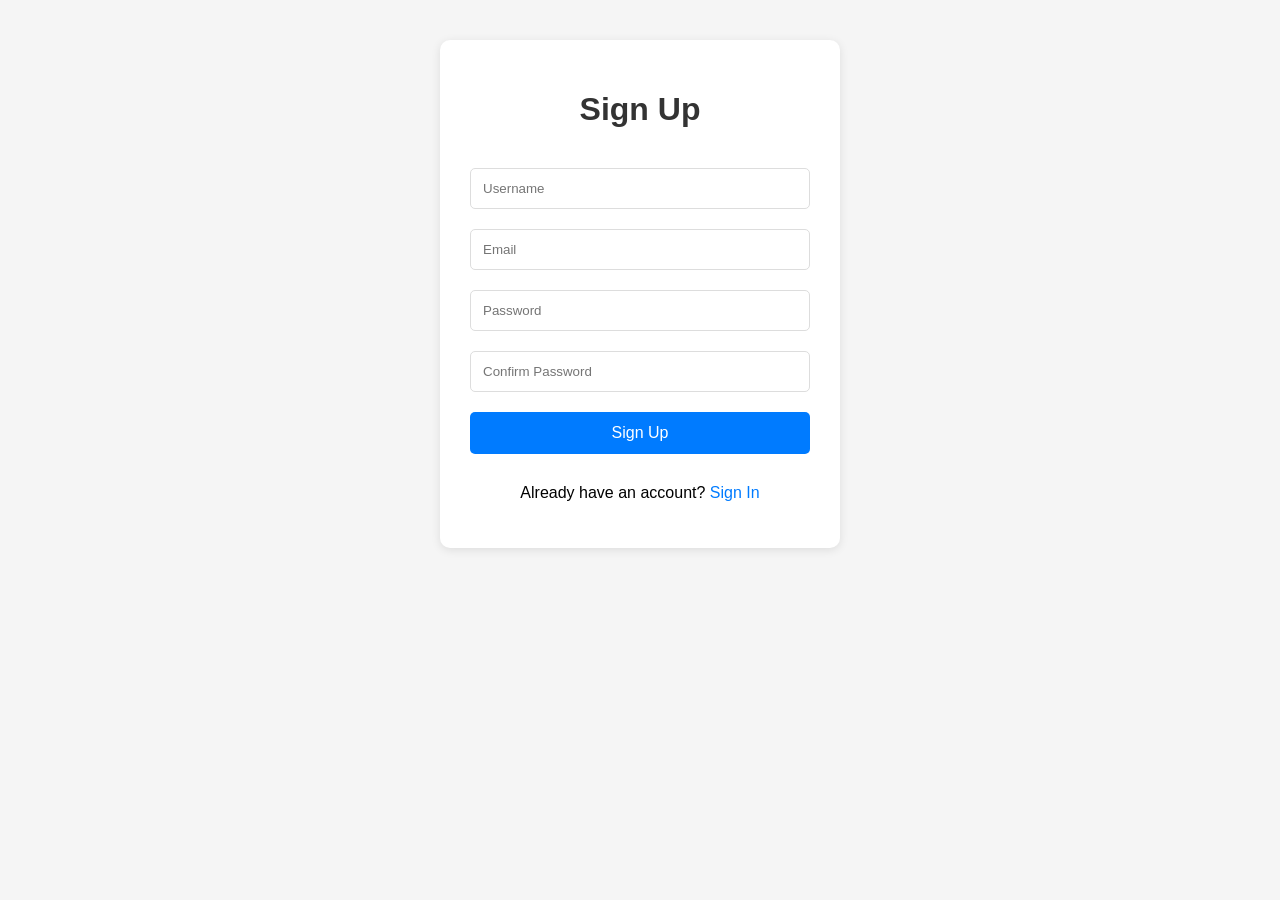
<file: index.html>
<!DOCTYPE html>
<html lang="en">
<head>
    <meta charset="UTF-8">
    <meta name="viewport" content="width=device-width, initial-scale=1.0">
    <title>Sign Up - Todo App</title>
    <link rel="stylesheet" href="index.css">
</head>
<body>
    <div class="container">
        <h1>Sign Up</h1>
        <form id="signupForm">
            <input type="text" id="username" placeholder="Username" required>
            <input type="email" id="email" placeholder="Email" required>
            <input type="password" id="password" placeholder="Password" required>
            <input type="password" id="confirmPassword" placeholder="Confirm Password" required>
            <button type="submit">Sign Up</button>
        </form>
        <div id="message"></div>
        <div class="link">
            <p>Already have an account? <a href="signin.html">Sign In</a></p>
        </div>
    </div>
</body>
<script src="index.js"></script>
</html>
</file>
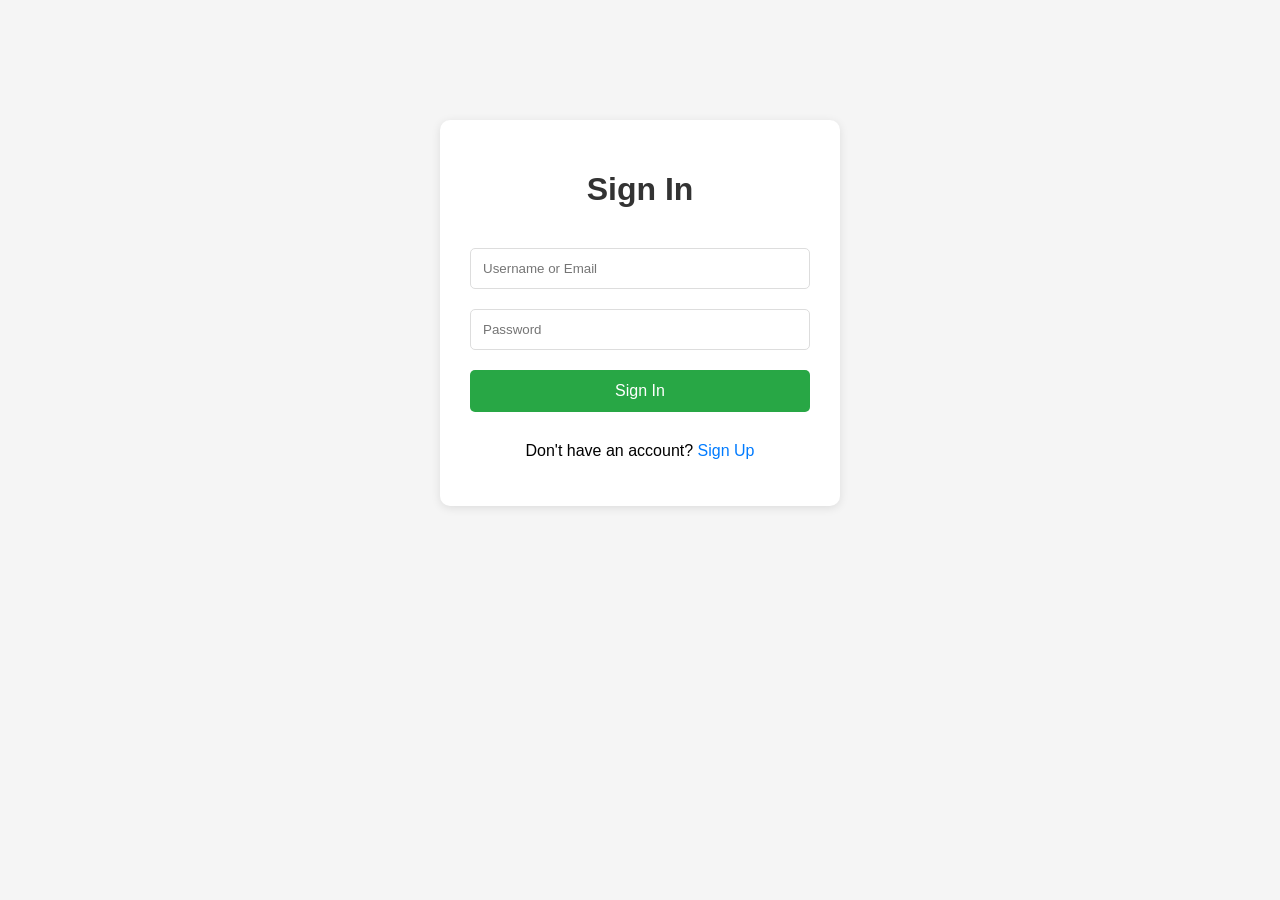
<file: dashboard.html>
<!DOCTYPE html>
<html lang="en">
<head>
    <meta charset="UTF-8">
    <meta name="viewport" content="width=device-width, initial-scale=1.0">
    <title>Todo App - Dashboard</title>
<link rel="stylesheet" href="dashboard.css">
</head>
<body>
    <header class="header">
        <div class="header-content">
            <div class="welcome-msg">
                Welcome, <span id="username">User</span>!
            </div>
            <button class="logout-btn" onclick="logout()">Logout</button>
        </div>
    </header>

    <div class="container">
        <!-- Statistics -->
        <div class="stats">
            <div class="stat-item">
                <div class="stat-number" id="totalTodos">0</div>
                <div class="stat-label">Total Tasks</div>
            </div>
            <div class="stat-item">
                <div class="stat-number" id="completedTodos">0</div>
                <div class="stat-label">Completed</div>
            </div>
            <div class="stat-item">
                <div class="stat-number" id="pendingTodos">0</div>
                <div class="stat-label">Pending</div>
            </div>
        </div>

        <!-- Add Todo  -->
        <div class="todo-input">
            <h2>Add New Task</h2>
            <div class="input-group">
                <input type="text" class="todo-text" id="todoInput" placeholder="What needs to be done?" maxlength="200">
                <button class="add-btn" onclick="addTodo()">Add Task</button>
            </div>
        </div>

        <!-- Edit Todo -->
        <div class="edit-form" id="editForm">
            <h2>Edit Task</h2>
            <div class="input-group">
                <input type="text" class="todo-text" id="editTodoInput" placeholder="Edit task..." maxlength="200">
                <button class="add-btn" onclick="saveEdit()">Save</button>
                <button class="delete-btn" onclick="cancelEdit()">Cancel</button>
            </div>
        </div>

        <!-- Filter Buttons -->
        <div class="filter-buttons">
            <button class="filter-btn active" onclick="filterTodos('all')">All</button>
            <button class="filter-btn" onclick="filterTodos('pending')">Pending</button>
            <button class="filter-btn" onclick="filterTodos('completed')">Completed</button>
        </div>

        <!-- Todo -->
        <div class="todo-list">
            <h2>Your Tasks</h2>
            <div id="todoContainer">
                <div class="empty-state">
                    <h3>No tasks yet</h3>
                    <p>Add your first task above to get started!</p>
                </div>
            </div>
        </div>
    </div>
</body>
<script src="dashboard.js"></script>
</html>
</file>
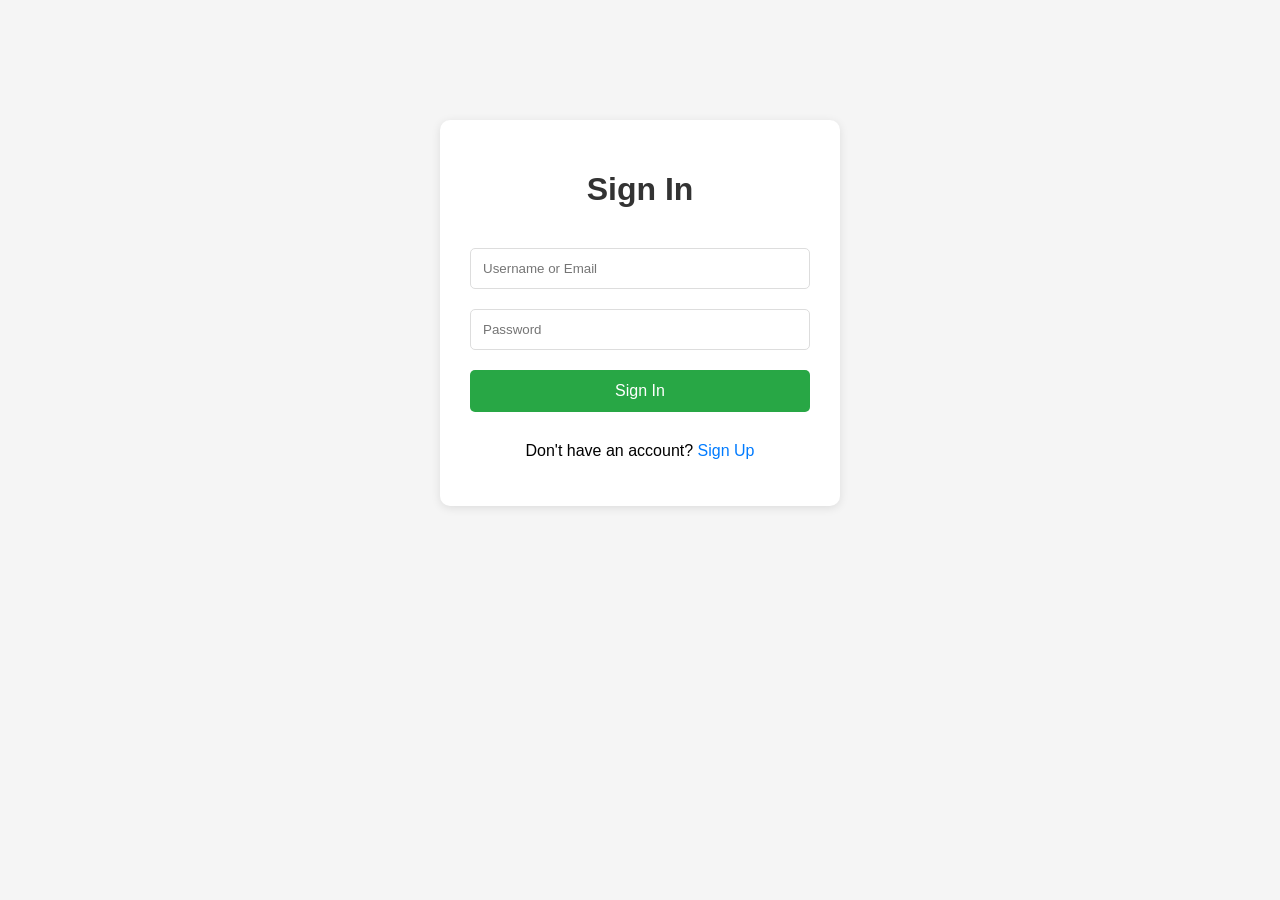
<file: signin.html>
<!DOCTYPE html>
<html lang="en">

<head>
    <meta charset="UTF-8">
    <meta name="viewport" content="width=device-width, initial-scale=1.0">
    <title>Sign In - Todo App</title>
    <link rel="stylesheet" href="signin.css">
</head>

<body>
    <div class="container">
        <h1>Sign In</h1>
        <form id="signinForm">
            <input type="text" id="username" placeholder="Username or Email" required>
            <input type="password" id="password" placeholder="Password" required>
            <button type="submit">Sign In</button>
        </form>
        <div id="message"></div>
        <div class="link">
            <p>Don't have an account? <a href="index.html">Sign Up</a></p>
        </div>
    </div>
</body>
<script src="signin.js"></script>

</html>
</file>
<file: index.css>
body {
            font-family: Arial, sans-serif;
            max-width: 400px;
            margin: 20px auto;
            padding: 20px;
            background-color: #f5f5f5;
            overflow: hidden;
        }
        .container {
            background: white;
            padding: 30px;
            border-radius: 10px;
            box-shadow: 0 2px 10px rgba(0,0,0,0.1);
        }
        h1 {
            text-align: center;
            color: #333;
            margin-bottom: 30px;
        }
        input {
            width: 100%;
            padding: 12px;
            margin: 10px 0;
            border: 1px solid #ddd;
            border-radius: 5px;
            box-sizing: border-box;
        }
        button {
            width: 100%;
            padding: 12px;
            background-color: #007bff;
            color: white;
            border: none;
            border-radius: 5px;
            cursor: pointer;
            font-size: 16px;
            margin: 10px 0;
        }
        button:hover {
            background-color: #0056b3;
        }
        .link {
            text-align: center;
            margin-top: 20px;
        }
        .link a {
            color: #007bff;
            text-decoration: none;
        }
        .error {
            color: red;
            font-size: 14px;
            margin-top: 5px;
        }
        .success {
            color: green;
            font-size: 14px;
            margin-top: 5px;
        }
</file>
<file: dashboard.css>
* {
            margin: 0;
            padding: 0;
            box-sizing: border-box;
        }
        body {
            font-family: 'Segoe UI', Tahoma, Geneva, Verdana, sans-serif;
            background-color: #f8f9fa;
            color: #333;
        }
        .header {
            background-color: #007bff;
            color: white;
            padding: 1rem;
            box-shadow: 0 2px 4px rgba(0,0,0,0.1);
        }
        .header-content {
            max-width: 1200px;
            margin: 0 auto;
            display: flex;
            justify-content: space-between;
            align-items: center;
        }
        .welcome-msg {
            font-size: 1.2rem;
        }
        .logout-btn {
            background-color: #dc3545;
            color: white;
            border: none;
            padding: 0.5rem 1rem;
            border-radius: 4px;
            cursor: pointer;
        }
        .logout-btn:hover {
            background-color: #c82333;
        }
        .container {
            max-width: 800px;
            margin: 2rem auto;
            padding: 0 1rem;
        }
        .todo-input {
            background: white;
            padding: 2rem;
            border-radius: 8px;
            box-shadow: 0 2px 10px rgba(0,0,0,0.1);
            margin-bottom: 2rem;
        }
        .todo-input h2 {
            margin-bottom: 1rem;
            color: #333;
        }
        .input-group {
            display: flex;
            gap: 0.5rem;
            margin-bottom: 1rem;
        }
        .todo-text {
            flex: 1;
            padding: 0.75rem;
            border: 1px solid #ddd;
            border-radius: 4px;
            font-size: 1rem;
        }
        .add-btn {
            background-color: #28a745;
            color: white;
            border: none;
            padding: 0.75rem 1.5rem;
            border-radius: 4px;
            cursor: pointer;
            font-size: 1rem;
        }
        .add-btn:hover {
            background-color: #218838;
        }

        .todo-list {
            background: white;
            border-radius: 8px;
            box-shadow: 0 2px 10px rgba(0,0,0,0.1);
            overflow: hidden;
        }
        .todo-list h2 {
            padding: 1.5rem;
            background-color: #f8f9fa;
            border-bottom: 1px solid #dee2e6;
            margin: 0;
        }
        .todo-item {
            display: flex;
            align-items: center;
            padding: 1rem 1.5rem;
            border-bottom: 1px solid #dee2e6;
            transition: background-color 0.2s;
        }
        .todo-item:hover {
            background-color: #f8f9fa;
        }
        .todo-item:last-child {
            border-bottom: none;
        }
        .todo-item.completed {
            background-color: #f8f9fa;
            opacity: 0.7;
        }
        .todo-item.completed .todo-content {
            text-decoration: line-through;
        }
        .todo-checkbox {
            margin-right: 1rem;
            transform: scale(1.2);
        }
        .todo-content {
            flex: 1;
            display: flex;
            flex-direction: column;
        }
        .todo-text-content {
            font-size: 1rem;
            margin-bottom: 0.25rem;
        }
        .todo-meta {
            font-size: 0.875rem;
            color: #666;
            display: flex;
            gap: 1rem;
        }

        .todo-actions {
            display: flex;
            gap: 0.5rem;
        }
        .edit-btn, .delete-btn {
            padding: 0.375rem 0.75rem;
            border: none;
            border-radius: 4px;
            cursor: pointer;
            font-size: 0.875rem;
        }
        .edit-btn {
            background-color: #ffc107;
            color: #212529;
        }
        .edit-btn:hover {
            background-color: #e0a800;
        }
        .delete-btn {
            background-color: #dc3545;
            color: white;
        }
        .delete-btn:hover {
            background-color: #c82333;
        }
        .stats {
            background: white;
            padding: 1.5rem;
            border-radius: 8px;
            box-shadow: 0 2px 10px rgba(0,0,0,0.1);
            margin-bottom: 2rem;
            display: grid;
            grid-template-columns: repeat(auto-fit, minmax(150px, 1fr));
            gap: 1rem;
        }
        .stat-item {
            text-align: center;
        }
        .stat-number {
            font-size: 2rem;
            font-weight: bold;
            color: #007bff;
        }
        .stat-label {
            color: #666;
            font-size: 0.875rem;
        }
        .empty-state {
            text-align: center;
            padding: 3rem 1.5rem;
            color: #666;
        }
        .empty-state h3 {
            margin-bottom: 0.5rem;
        }
        .filter-buttons {
            display: flex;
            gap: 0.5rem;
            margin-bottom: 1rem;
            justify-content: center;
        }
        .filter-btn {
            padding: 0.5rem 1rem;
            border: 1px solid #007bff;
            background-color: white;
            color: #007bff;
            border-radius: 4px;
            cursor: pointer;
        }
        .filter-btn.active {
            background-color: #007bff;
            color: white;
        }
        .edit-form {
            display: none;
            background: white;
            padding: 1.5rem;
            border-radius: 8px;
            box-shadow: 0 2px 10px rgba(0,0,0,0.1);
            margin-bottom: 1rem;
        }
</file>
<file: signin.css>
body {
            font-family: Arial, sans-serif;
            max-width: 400px;
            margin: 100px auto;
            padding: 20px;
            background-color: #f5f5f5;
        }
        .container {
            background: white;
            padding: 30px;
            border-radius: 10px;
            box-shadow: 0 2px 10px rgba(0,0,0,0.1);
        }
        h1 {
            text-align: center;
            color: #333;
            margin-bottom: 30px;
        }
        input {
            width: 100%;
            padding: 12px;
            margin: 10px 0;
            border: 1px solid #ddd;
            border-radius: 5px;
            box-sizing: border-box;
        }
        button {
            width: 100%;
            padding: 12px;
            background-color: #28a745;
            color: white;
            border: none;
            border-radius: 5px;
            cursor: pointer;
            font-size: 16px;
            margin: 10px 0;
        }
        button:hover {
            background-color: #218838;
        }
        .link {
            text-align: center;
            margin-top: 20px;
        }
        .link a {
            color: #007bff;
            text-decoration: none;
        }
        .error {
            color: red;
            font-size: 14px;
            margin-top: 5px;
        }
        .success {
            color: green;
            font-size: 14px;
            margin-top: 5px;
        }
</file>
